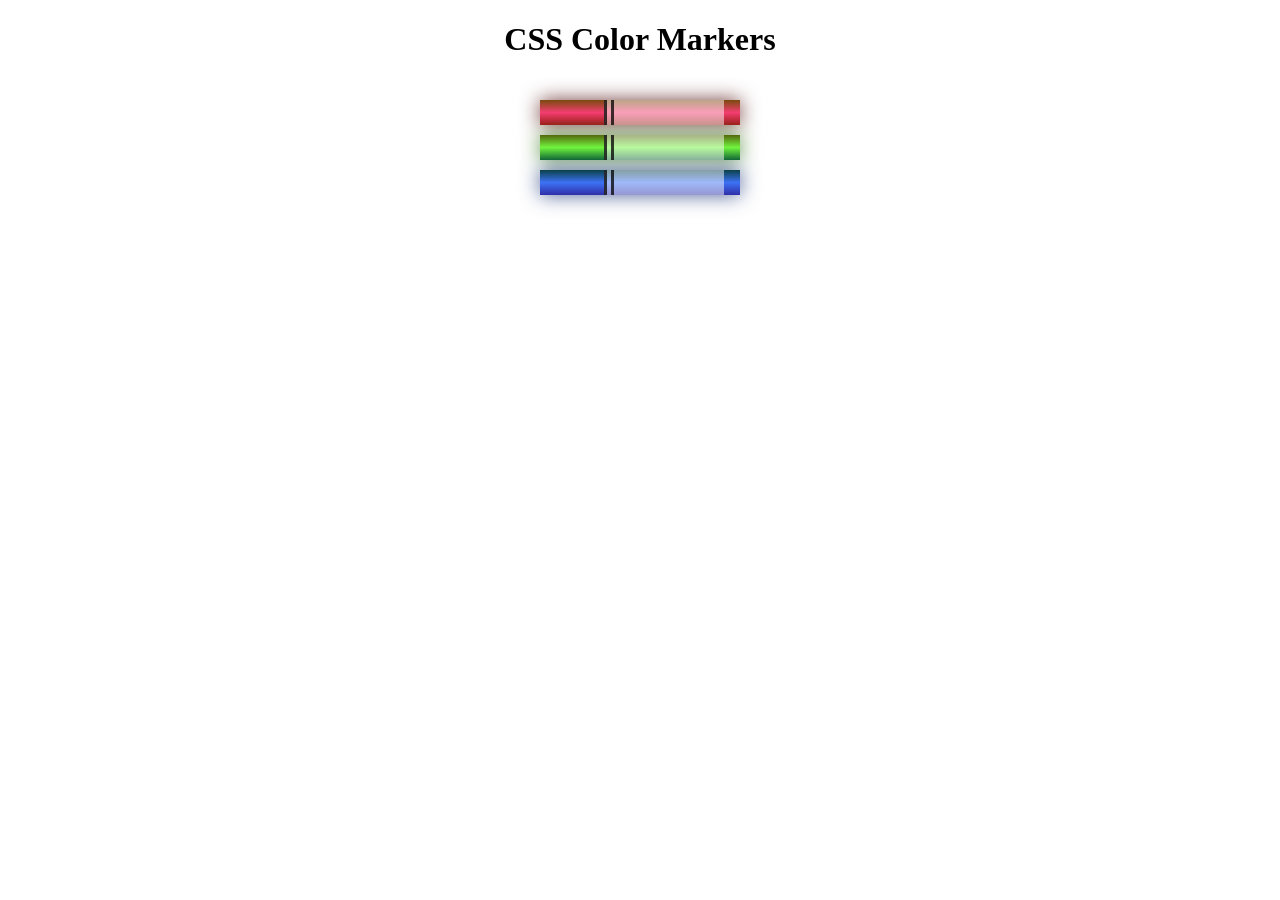
<file: a-set-of-colored-markers/index.html>
<!DOCTYPE html>
<html lang="en">
  <head>
    <meta charset="utf-8">
    <meta name="viewport" content="width=device-width, initial-scale=1.0">
    <title>Colored Markers</title>
    <link rel="stylesheet" href="./css/styles.css">
  </head>
  <body>
    <h1>CSS Color Markers</h1>
    <div class="container">
      <div class="marker red">
        <div class="cap"></div>
        <div class="sleeve"></div>
      </div>
      <div class="marker green">
        <div class="cap"></div>
        <div class="sleeve"></div>
      </div>
      <div class="marker blue">
        <div class="cap"></div>
        <div class="sleeve"></div>
      </div>
    </div>
  </body>
</html>
</file>
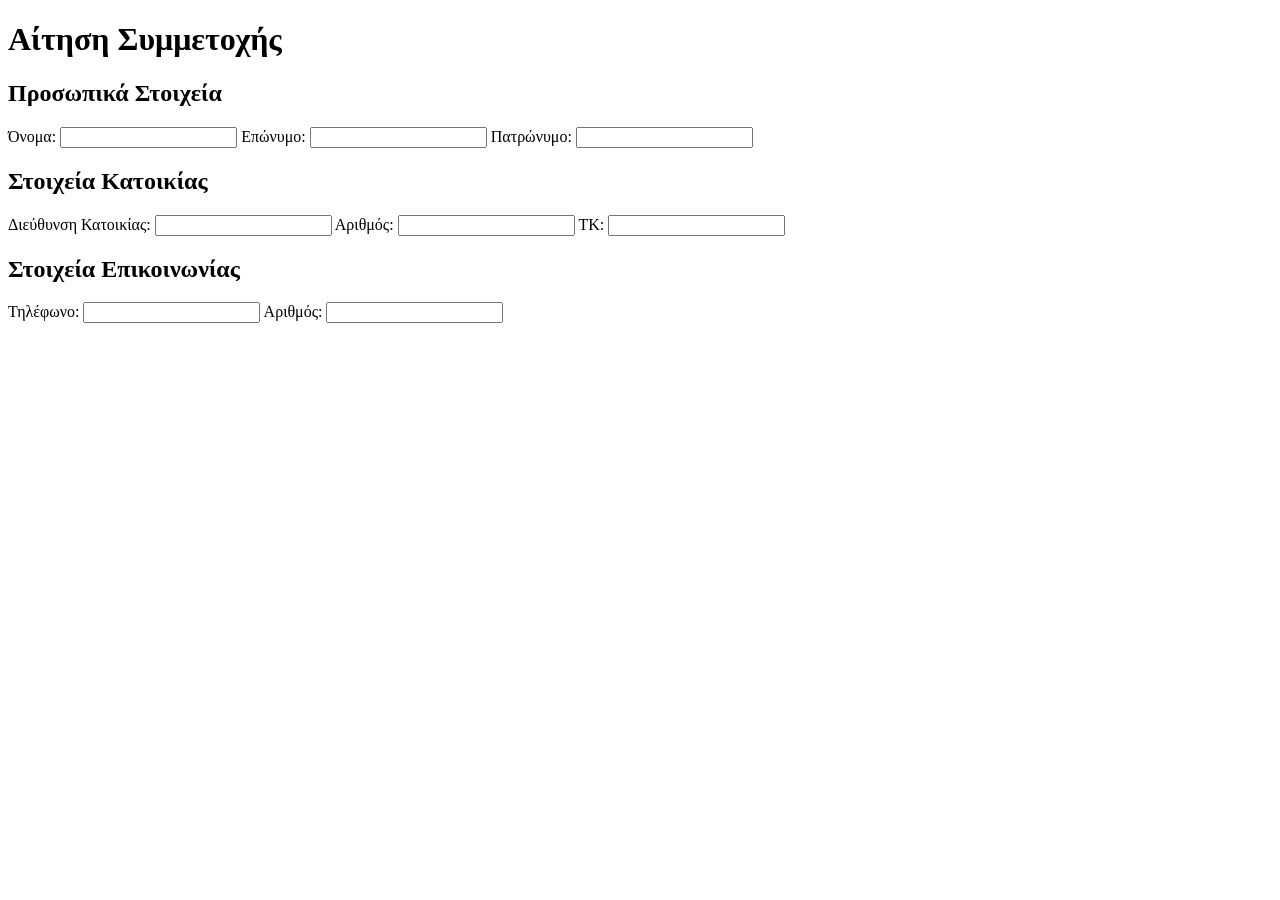
<file: a-simple-form/index.html>
<!DOCTYPE html>
<html lang="en">
<head>
    <meta charset="UTF-8">
    <meta name="viewport" content="width=device-width, initial-scale=1.0">
    <title>Document</title>
</head>
<body>
    <h1>Αίτηση Συμμετοχής</h1>

    <form>
        <div>
            <h2>Προσωπικά Στοιχεία</h2>
            <label for="firstname">Όνομα:</label>
            <input id="firstname" type="text">
            <label for="lastname">Επώνυμο:</label>
            <input id="lastname" type="text">
            <label for="fathername">Πατρώνυμο:</label>
            <input id="fathername" type="text">
        </div>
        <div>
            <h2>Στοιχεία Κατοικίας</h2>
            <label for="address">Διεύθυνση Κατοικίας:</label>
            <input id="address" type="text">
            <label for="streetno">Αριθμός:</label>
            <input id="streetno" type="text">
            <label for="streetno">ΤΚ:</label>
            <input id="streetno" type="text">
        </div>
        <div>
            <h2>Στοιχεία Επικοινωνίας</h2>
            <label for="phonenumber">Τηλέφωνο:</label>
            <input id="phonenumber" type="text">
            <label for="email">Αριθμός:</label>
            <input id="email" type="email">
        </div>
    </form>
</body>
</html>
</file>
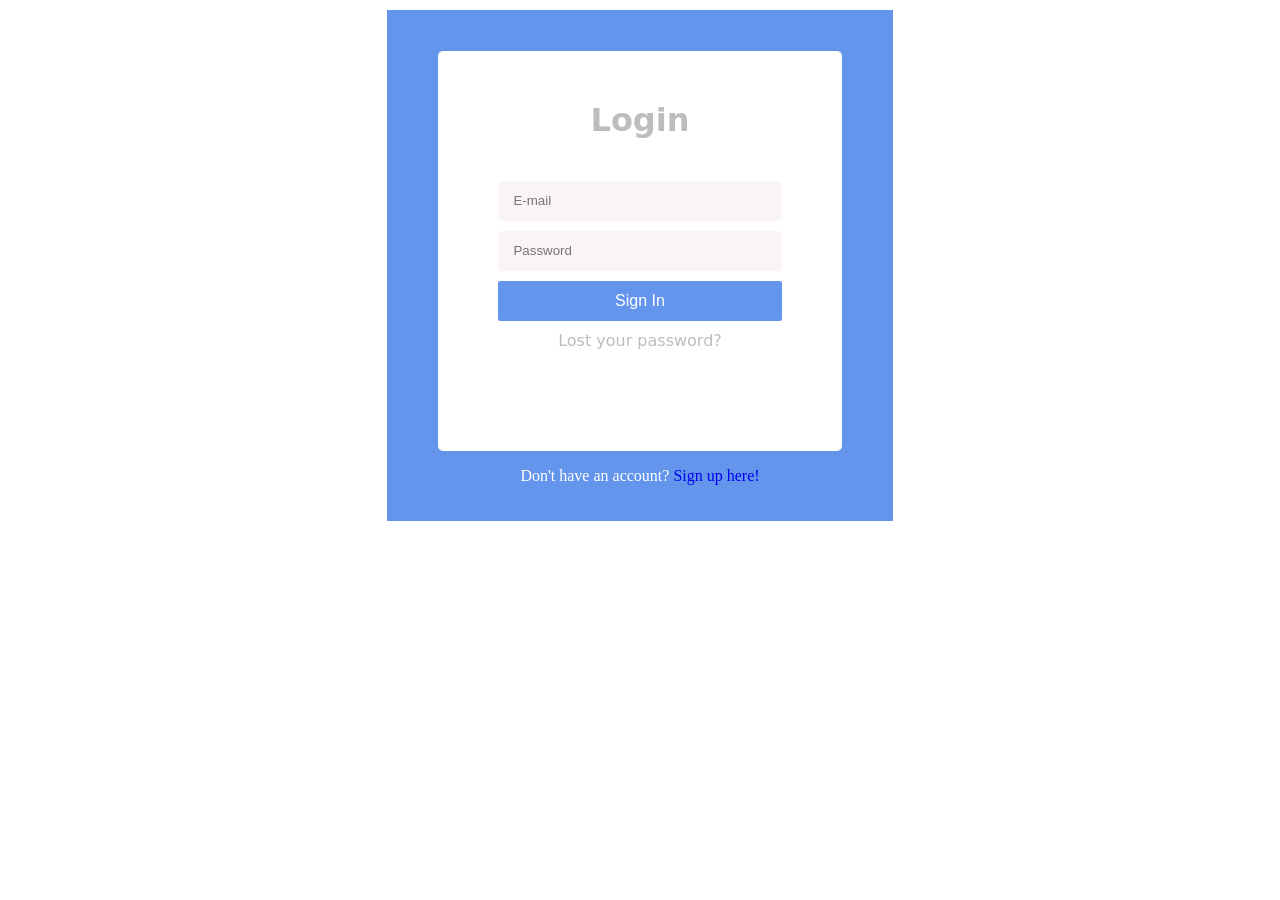
<file: a-simple-login/index.html>
<!DOCTYPE html>
<html lang="en">
<head>
    <meta charset="UTF-8">
    <meta name="viewport" content="width=device-width, initial-scale=1.0">
    <title>Login Form</title>
    <link rel="stylesheet" href="./css/styles.css">
</head>
<body>
    <div class="container-fluid"> 
        <div class="container">
            <div class="row">
                <h1 class="text-grey mtop mbottom">Login</h1>
            </div>  
            <form>
                <div class="row">
                    <input id="loginName" type="email" required placeholder="E-mail">  
                    <span></span>
                </div>
                <div class="row">
                    <input id="password" type="password" minlength="8" required placeholder="Password"> 
                </div>
                <div class="row">
                    <button type="button">Sign In</button>
                </div>
            </form>
            <div class="row">
                <a href="#" class="text-grey no-decor">Lost your password?</a>
            </div>
        </div>
        <div class="have-account">
            <p class="color-light">Don't have an account? 
                <a class="no-decor" href="#">Sign up here!</a>
            </p>
        </div>
    </div>      
    
</body>
</html>
</file>
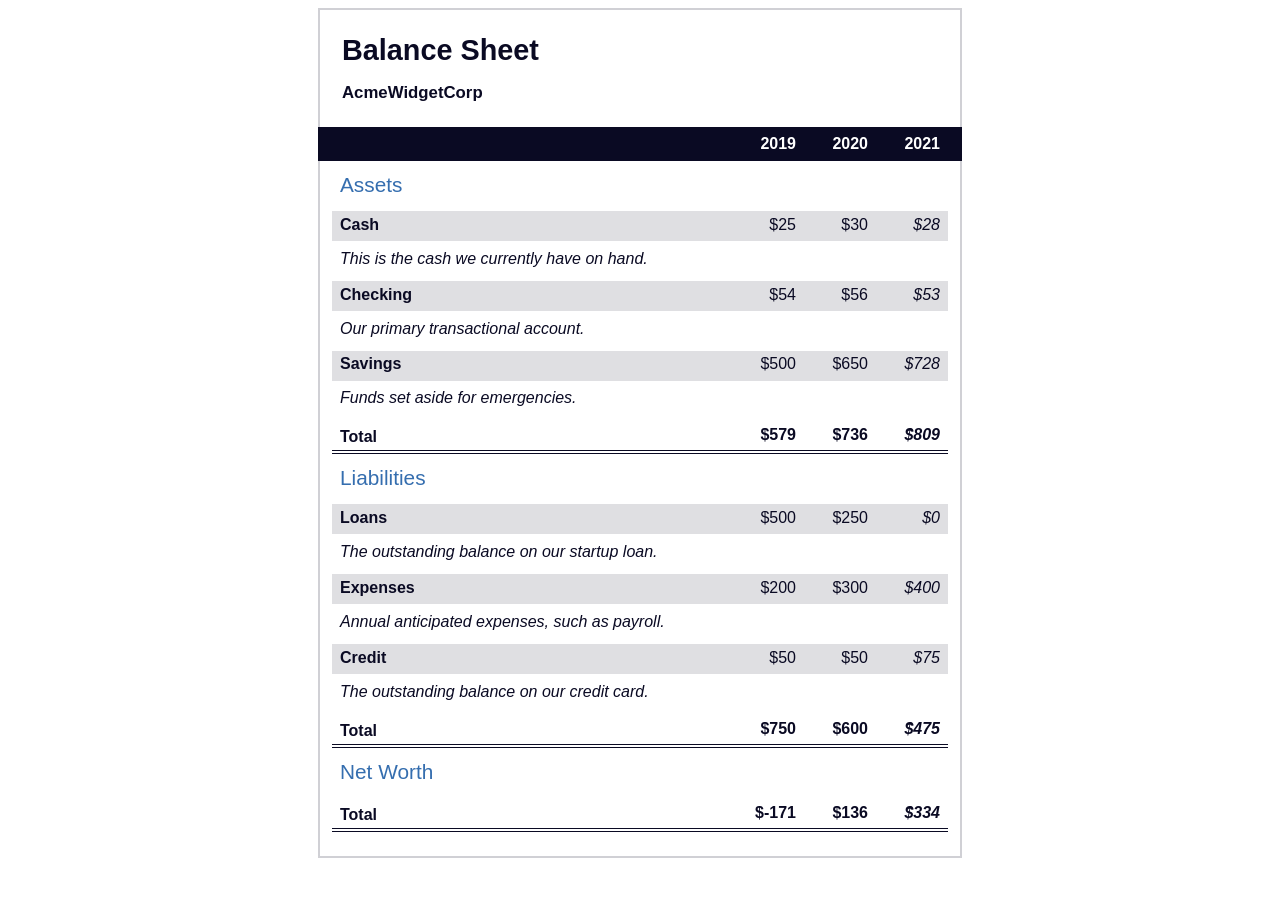
<file: balance-sheet/index.html>
<!DOCTYPE html>
<html lang="en">
  <head>
    <meta charset="UTF-8">
    <meta name="viewport" content="width=device-width, initial-scale=1.0">
    <title>Balance Sheet</title>
    <link rel="stylesheet" href="./css/styles.css">
  </head>
  <body>
    <main>
      <section>
        <h1>
          <span class="flex">
            <span>AcmeWidgetCorp</span>
            <span>Balance Sheet</span>
          </span>
        </h1>
        <div id="years" aria-hidden="true">
          <span class="year">2019</span>
          <span class="year">2020</span>
          <span class="year">2021</span>
        </div>
        <div class="table-wrap">
          <table>
            <caption>Assets</caption>
            <thead>
              <tr>
                <td></td>
                <th><span class="sr-only year">2019</span></th>
                <th><span class="sr-only year">2020</span></th>
                <th class="current"><span class="sr-only year">2021</span></th>
              </tr>
            </thead>
            <tbody>
              <tr class="data">
                <th>Cash <span class="description">This is the cash we currently have on hand.</span></th>
                <td>$25</td>
                <td>$30</td>
                <td class="current">$28</td>
              </tr>
              <tr class="data">
                <th>Checking <span class="description">Our primary transactional account.</span></th>
                <td>$54</td>
                <td>$56</td>
                <td class="current">$53</td>
              </tr>
              <tr class="data">
                <th>Savings <span class="description">Funds set aside for emergencies.</span></th>
                <td>$500</td>
                <td>$650</td>
                <td class="current">$728</td>
              </tr>
              <tr class="total">
                <th>Total <span class="sr-only">Assets</span></th>
                <td>$579</td>
                <td>$736</td>
                <td class="current">$809</td>
              </tr>
            </tbody>
          </table>
          <table>
            <caption>Liabilities</caption>
            <thead>
              <tr>
              <td></td>
              <th><span class="sr-only">2019</span></th>
              <th><span class="sr-only">2020</span></th>
              <th><span class="sr-only">2021</span></th>
              </tr>
            </thead>
            <tbody>
              <tr class="data">
                <th>Loans <span class="description">The outstanding balance on our startup loan.</span></th>
                <td>$500</td>
                <td>$250</td>
                <td class="current">$0</td>
              </tr>
              <tr class="data">
                <th>Expenses <span class="description">Annual anticipated expenses, such as payroll.</span></th>
                <td>$200</td>
                <td>$300</td>
                <td class="current">$400</td>
              </tr>
              <tr class="data">
                <th>Credit <span class="description">The outstanding balance on our credit card.</span></th>
                <td>$50</td>
                <td>$50</td>
                <td class="current">$75</td>
              </tr>
              <tr class="total">
                <th>Total <span class="sr-only">Liabilities</span></th>
                <td>$750</td>
                <td>$600</td>
                <td class="current">$475</td>
              </tr>
            </tbody>
          </table>
          <table>
            <caption>Net Worth</caption>
            <thead>
              <tr>
              <td></td>
              <th><span class="sr-only">2019</span></th>
              <th><span class="sr-only">2020</span></th>
              <th><span class="sr-only">2021</span></th>
              </tr>
            </thead>
            <tbody>
              <tr class="total">
                <th>Total <span class="sr-only">Net Worth</span></th>
                <td>$-171</td>
                <td>$136</td>
                <td class="current">$334</td>
              </tr>
            </tbody>
          </table>
        </div>
      </section>
    </main>
  </body>
</html>
</file>
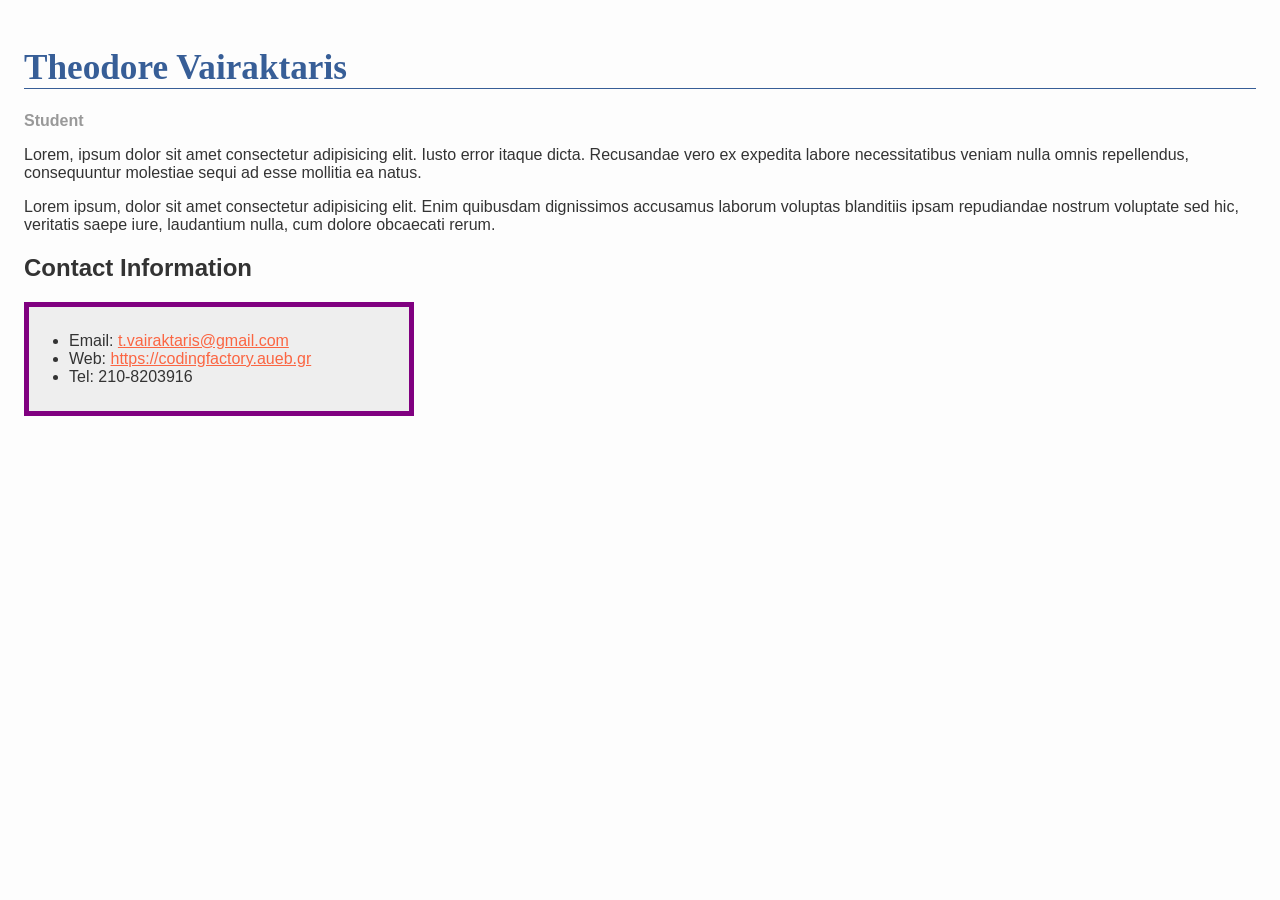
<file: bio/index.html>
<!DOCTYPE html>
<html lang="en">
<head>
    <meta charset="UTF-8">
    <meta http-equiv="X-UA-Compatible" content="IE=edge">
    <meta name="viewport" content="width=device-width, initial-scale=1.0">
    <title>Personal Biography</title>
    <link rel="stylesheet" href="./css/styles.css">
</head>
<body>
    <h1>Theodore Vairaktaris</h1>
    <div>
        <span class="job-title">Student</span>
    </div>
    <p>Lorem, ipsum dolor sit amet consectetur adipisicing elit. Iusto error itaque dicta. Recusandae vero ex expedita labore necessitatibus veniam nulla omnis repellendus, consequuntur 
        molestiae sequi ad esse mollitia ea natus.
    </p>

    <p>Lorem ipsum, dolor sit amet consectetur adipisicing elit. 
        Enim quibusdam dignissimos accusamus laborum voluptas 
        blanditiis ipsam repudiandae nostrum voluptate sed hic, veritatis saepe iure, laudantium nulla, cum dolore obcaecati rerum.
    </p>
    <h2>Contact Information</h2>
    <ul>
        <li>Email: 
            <a href="mailto:t.vairaktaris@gmail.com">t.vairaktaris@gmail.com</a>
        </li>
        <li>Web: 
            <a href="https://codingfactory.aueb.gr" target="_blank">https://codingfactory.aueb.gr</a>
        </li>
        <li>Tel: 210-8203916</li>
    </ul>
</body>
</html>
</file>
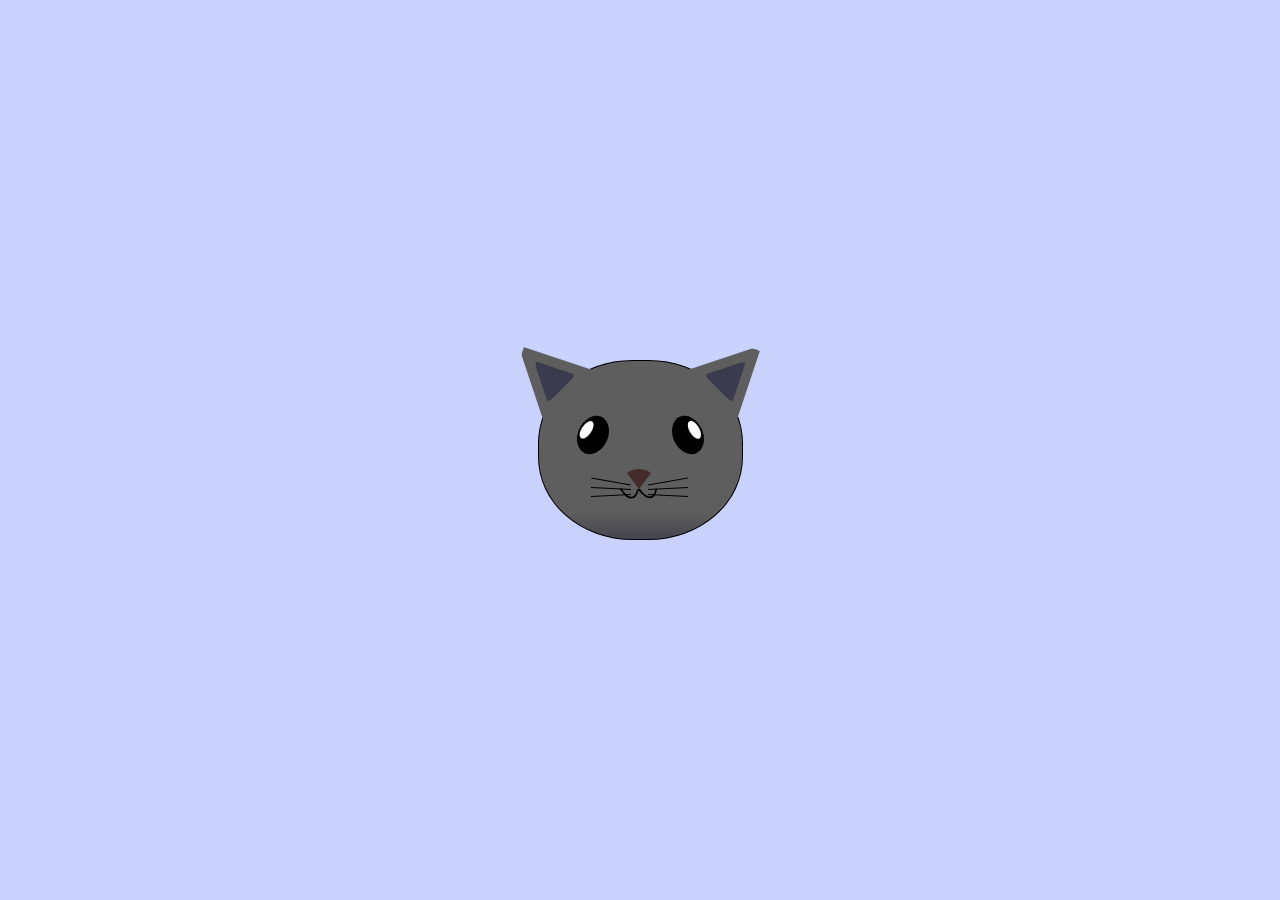
<file: cat-painting/index.html>
<!DOCTYPE html>
<html lang="en">
<head>
    <meta charset="UTF-8">
    <title>fCC Cat Painting</title>
    <link rel="stylesheet" href="./css/styles.css">
</head>
<body>
    <main>
      <div class="cat-head">
        <div class="cat-ears">
          <div class="cat-left-ear">
            <div class="cat-left-inner-ear"></div>
          </div>
          <div class="cat-right-ear">
            <div class="cat-right-inner-ear"></div>
          </div>
        </div>

        <div class="cat-eyes">
          <div class="cat-left-eye">
            <div class="cat-left-inner-eye"></div>
          </div>
          <div class="cat-right-eye">
            <div class="cat-right-inner-eye"></div>
          </div>
        </div>
        
        <div class="cat-nose"></div>

        <div class="cat-mouth">
          <div class="cat-mouth-line-left"></div>
          <div class="cat-mouth-line-right"></div>
        </div>

        <div class="cat-whiskers">
          <div class="cat-whiskers-left">
            <div class="cat-whisker-left-top"></div>
            <div class="cat-whisker-left-middle"></div>
            <div class="cat-whisker-left-bottom"></div>
          </div>
          <div class="cat-whiskers-right">
            <div class="cat-whisker-right-top"></div>
            <div class="cat-whisker-right-middle"></div>
            <div class="cat-whisker-right-bottom"></div>
          </div>
        </div>

      </div>
    </main>
</body>
</html>
</file>
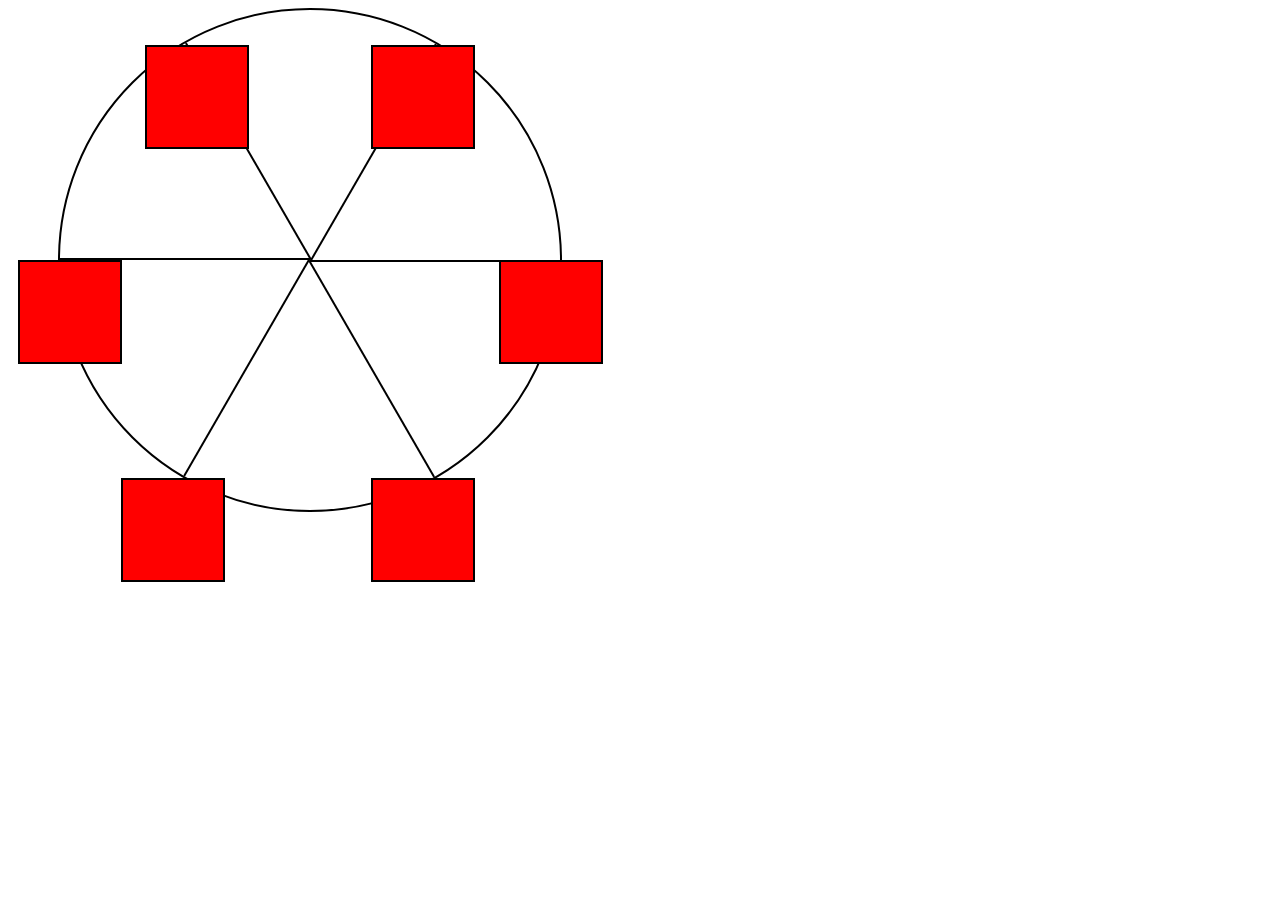
<file: ferris-wheel/index.html>
<!DOCTYPE html>
<html lang="en">
  <head>
    <meta charset="UTF-8">
    <title>Ferris Wheel</title>
    <link rel="stylesheet" href="./css/styles.css">
  </head>
  <body>
    <div class="wheel">
      <span class="line"></span>
      <span class="line"></span>
      <span class="line"></span>
      <span class="line"></span>
      <span class="line"></span>
      <span class="line"></span>

      <div class="cabin"></div>
      <div class="cabin"></div>
      <div class="cabin"></div>
      <div class="cabin"></div>
      <div class="cabin"></div>
      <div class="cabin"></div>
    </div>
  </body>
</html>
</file>
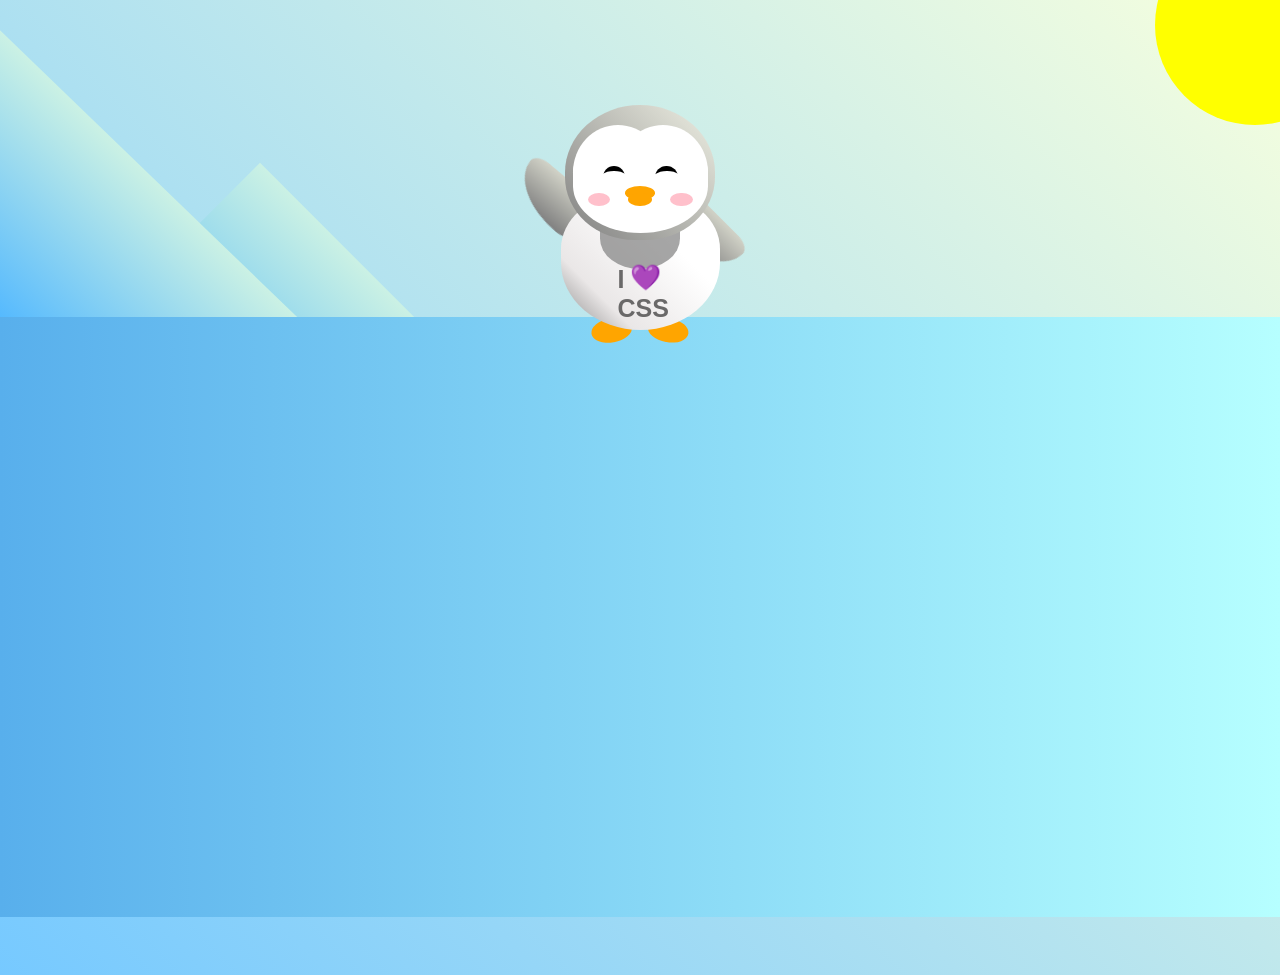
<file: flappy-penguin/index.html>
<!DOCTYPE html>
<html lang="en">
  <head>
    <meta charset="UTF-8" />
    <link rel="stylesheet" href="./css/styles.css" />
    <title>Penguin</title>
    <meta name="viewport" content="width=device-width, initial-scale=1.0" />
  </head>

  <body>
    <div class="left-mountain"></div>
    <div class="back-mountain"></div>
    <div class="sun"></div>
    <div class="penguin">
      <div class="penguin-head">
        <div class="face left"></div>
        <div class="face right"></div>
        <div class="chin"></div>
        <div class="eye left">
          <div class="eye-lid"></div>
        </div>
        <div class="eye right">
          <div class="eye-lid"></div>
        </div>
        <div class="blush left"></div>
        <div class="blush right"></div>
        <div class="beak top"></div>
        <div class="beak bottom"></div>
      </div>
      <div class="shirt">
        <div>💜</div>
        <p>I CSS</p>
      </div> 
      <div class="penguin-body">
        <div class="arm left"></div>
        <div class="arm right"></div>
        <div class="foot left"></div>
        <div class="foot right"></div>
      </div>
    </div>

    <div class="ground"></div>
  </body>
</html>
</file>
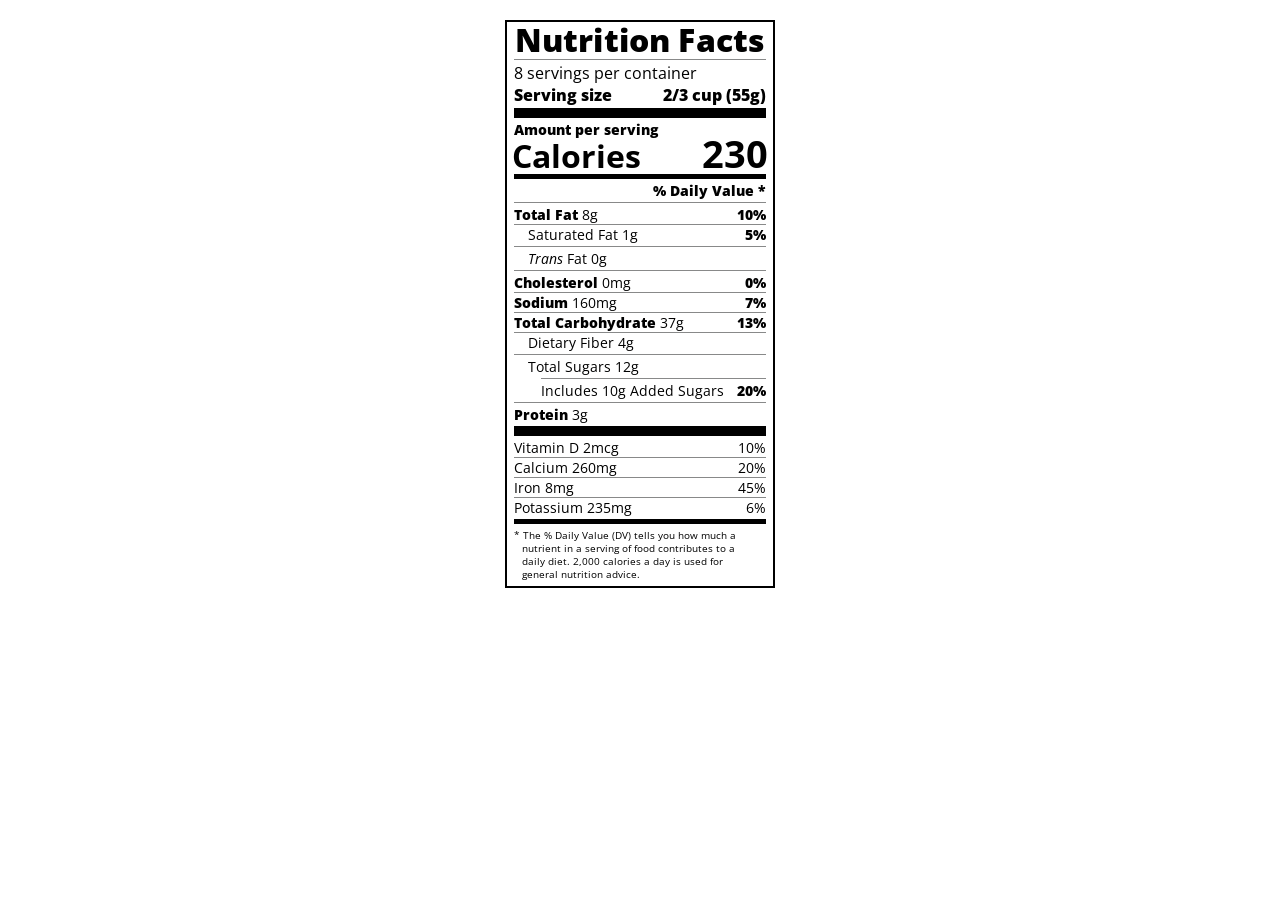
<file: nutrition-label/index.html>
<!DOCTYPE html>
<html lang="en">

<head>
  <meta charset="UTF-8">
  <title>Nutrition Label</title>
  <link href="https://fonts.googleapis.com/css?family=Open+Sans:400,700,800" rel="stylesheet">
  <link href="./css/styles.css" rel="stylesheet">
</head>

<body>
  <div class="label">
    <header>
      <h1 class="bold">Nutrition Facts</h1>
      <div class="divider"></div>
      <p>8 servings per container</p>
      <p class="bold">Serving size <span>2/3 cup (55g)</span></p>
    </header>
    <div class="divider large"></div>
    <div class="calories-info">
      <div class="left-container">
        <h2 class="bold small-text">Amount per serving</h2>
        <p>Calories</p>
      </div>
      <span>230</span>
    </div>
    <div class="divider medium"></div>
    <div class="daily-value small-text">
      <p class="bold right no-divider">% Daily Value *</p>
      <div class="divider"></div>
      <p><span><span class="bold">Total Fat</span> 8g</span> <span class="bold">10%</span></p>
      <p class="indent no-divider">Saturated Fat 1g <span class="bold">5%</span></p>
      <div class="divider"></div>
      <p class="indent no-divider"><span><i>Trans</i> Fat 0g</span></p>
      <div class="divider"></div>
      <p><span><span class="bold">Cholesterol</span> 0mg</span> <span class="bold">0%</span></p>
      <p><span><span class="bold">Sodium</span> 160mg</span> <span class="bold">7%</span></p>
      <p><span><span class="bold">Total Carbohydrate</span> 37g</span> <span class="bold">13%</span></p>
      <p class="indent no-divider">Dietary Fiber 4g</p>
      <div class="divider"></div>
      <p class="indent no-divider">Total Sugars 12g</p>
      <div class="divider double-indent"></div>
      <p class="double-indent no-divider">Includes 10g Added Sugars <span class="bold">20%</span></p>
      <div class="divider"></div>
      <p class="no-divider"><span><span class="bold">Protein</span> 3g</span></p>
      <div class="divider large"></div>
      <p>Vitamin D 2mcg <span>10%</span></p>
      <p>Calcium 260mg <span>20%</span></p>
      <p>Iron 8mg <span>45%</span></p>
      <p class="no-divider">Potassium 235mg <span>6%</span></p>
    </div>
    <div class="divider medium"></div>
    <p class="note">* The % Daily Value (DV) tells you how much a nutrient in a serving of food contributes to a daily
      diet. 2,000 calories a day is used for general nutrition advice.</p>
  </div>
</body>
</html>
</file>
<file: a-set-of-colored-markers/css/styles.css>
h1 {
  text-align: center;
}

.container {
  background-color: rgb(255, 255, 255);
  padding: 10px 0;
}

.marker {
  width: 200px;
  height: 25px;
  margin: 10px auto;
}

.cap {
  width: 60px;
  height: 25px;
}

.sleeve {
  width: 110px;
  height: 25px;
  background-color: rgba(255, 255, 255, 0.5);
  border-left: 10px double rgba(0, 0, 0, 0.75);
}

.cap, .sleeve {
  display: inline-block;
}

.red {
  background: linear-gradient(rgb(122, 74, 14), rgb(245, 62, 113), rgb(162, 27, 27));
  box-shadow: 0 0 20px 0 rgba(83, 14, 14, 0.8);
}

.green {
  background: linear-gradient(#55680D, #71F53E, #116C31);
  box-shadow: 0 0 20px 0 #3B7E20CC;
}

.blue {
  background: linear-gradient(hsl(186, 76%, 16%), hsl(223, 90%, 60%), hsl(240, 56%, 42%));
  box-shadow: 0 0 20px 0 hsla(223, 59%, 31%, 0.8);
}
</file>
<file: a-simple-login/css/styles.css>
* {
  box-sizing: border-box;
}

.container-fluid {
  margin: 10px auto;
  padding: 20px 0;
  text-align: center;

  width: 40%; /* fluid - responsive desing with % */
  background-color: cornflowerblue;
}

.container {
  text-align: center;
  margin: 0 auto;

  width: 80%;
  min-height: 400px;
  border-radius: 5px;

  font-family: system-ui, -apple-system, BlinkMacSystemFont, 'Segoe UI', Roboto, Oxygen, Ubuntu, Cantarell, 'Open Sans', 'Helvetica Neue', sans-serif; /* font-family is inherited. All child elements without their own font-family will use that font*/
  background-color: #FFF;
}

.row {
  min-height: 50px;
}

.mtop {
  padding-top: 50px;
}

.mbottom {  
  padding-bottom: 20px;
}

input[type=email],
input[type=password] {
  padding-left: 15px;
  
  width: 70%;
  height: 40px;
  border-width: 0;
  border-radius: 5px;
  
  background-color: #faf4f4;
}

.container button[type="button"] {
  width: 70%;
  height: 40px;
  border-width: 0;
  border-radius: 2px;

  font-size: 1em;
  color: white;
  background-color: cornflowerblue;
}

.text-grey {
  color: #BCBDBD;
}

.no-decor {
  text-decoration: none;
}

.color-light {
  color: white;
}

.have-account a:visited {
  color: white;
}

a:hover {
  text-decoration: underline;
}
</file>
<file: balance-sheet/css/styles.css>
span[class~="sr-only"] {
  border: 0 !important;
  clip: rect(1px, 1px, 1px, 1px) !important;
  clip-path: inset(50%) !important;
  height: 1px !important;
  width: 1px !important;
  position: absolute !important;
  overflow: hidden !important;
  white-space: nowrap !important;
  padding: 0 !important;
  margin: -1px !important;
}

html {
  box-sizing: border-box;
}

body {
  font-family: sans-serif;
  color: #0a0a23;
}

h1 {
  max-width: 37.25rem;
  margin: 0 auto;
  padding: 1.5rem 1.25rem;
}

h1 .flex {
  display: flex;
  flex-direction: column-reverse;
  gap: 1rem;
}

h1 .flex span:first-of-type {
  font-size: 0.7em;
}

h1 .flex span:last-of-type {
  font-size: 1.2em;
}

section {
  max-width: 40rem;
  margin: 0 auto;
  border: 2px solid #d0d0d5;
}

#years {
  display: flex;
  justify-content: flex-end;
  position: sticky;
  z-index: 999;
  top: 0;
  background: #0a0a23;
  color: #fff;
  padding: 0.5rem calc(1.25rem + 2px) 0.5rem 0;
  margin: 0 -2px;
}

#years span[class] {
  font-weight: bold;
  width: 4.5rem;
  text-align: right;
}

.table-wrap {
  padding: 0 0.75rem 1.5rem 0.75rem;
}

table {
  border-collapse: collapse;
  border: 0;
  width: 100%;
  position: relative;
  margin-top: 3rem;
}

table caption {
  color: #356eaf;
  font-size: 1.3em;
  font-weight: normal;
  position: absolute;
  top: -2.25rem;
  left: 0.5rem;
}

tbody td {
  width: 100vw;
  min-width: 4rem;
  max-width: 4rem;
}

tbody th {
  width: calc(100% - 12rem);
}

tr[class="total"] {
  border-bottom: 4px double #0a0a23;
  font-weight: bold;
}

tr[class="total"] th {
  text-align: left;
  padding: 0.5rem 0 0.25rem 0.5rem;
}

tr.total td {
  text-align: right;
  padding: 0 0.25rem;
}

tr.total td:nth-of-type(3) {
  padding-right: 0.5rem;
}

tr.total:hover {
  background-color: #99c9ff;
}

td.current {
  font-style: italic;
}

tr.data {
  background-image: linear-gradient(to bottom, #dfdfe2 1.845rem, white 1.845rem);
}

tr.data th {
  text-align: left;
  padding-top: 0.3rem;
  padding-left: 0.5rem;
}

tr.data th .description {
  display: block;
  font-weight: normal;
  font-style: italic;
  padding: 1rem 0 0.75rem;
  margin-right: -13.5rem;
}

tr.data td {
  vertical-align: top;
  padding: 0.3rem 0.25rem 0;
  text-align: right;
}

tr.data td:last-of-type {
  padding-right: 0.5rem;
}
</file>
<file: bio/css/styles.css>
body {
  background-color: #fdfdfd;
  color: #333;
  font-family: Arial, Helvetica, sans-serif;
  padding: 1em;
}

h1 {
  color: #375e97;
  font-family: Georgia, 'Times New Roman', Times, serif;
  border-bottom: 1px solid #375e97;
  font-size: 2.2rem;
}

.job-title {
  color: #999999;
  font-weight: bold;
}

a:link,
a:visited {
  color: #fb6542;
}

ul {
  width: 300px;
  background-color: #eeeeee;
  border: 5px solid purple;
  padding: 25px 40px;
}
</file>
<file: cat-painting/css/styles.css>
* {
  box-sizing: border-box;
}

body {
  background-color: #c9d2fc;
}

.cat-head {
  position: absolute;
  right: 0;
  left: 0;
  top: 0;
  bottom: 0;
  margin: auto;
  background: linear-gradient(#5e5e5e 85%, #45454f 100%);
  width: 205px;
  height: 180px;
  border: 1px solid #000;
  border-radius: 46%;
}

.cat-left-ear {
  position: absolute;
  top: -26px;
  left: -31px;
  z-index: 1;
  border-top-left-radius: 90px;
  border-top-right-radius: 10px;
  transform: rotate(-45deg);
  border-left: 35px solid transparent;
  border-right: 35px solid transparent;
  border-bottom: 70px solid #5e5e5e;
}

.cat-right-ear {
  position: absolute;
  top: -26px;
  left: 163px;
  z-index: 1;
  transform: rotate(45deg);
  border-top-left-radius: 90px;
  border-top-right-radius: 10px;
  border-left: 35px solid transparent;
  border-right: 35px solid transparent;
  border-bottom: 70px solid #5e5e5e;
}

.cat-left-inner-ear {
  position: absolute;
  top: 22px;
  left: -20px;
  border-top-left-radius: 90px;
  border-top-right-radius: 10px;
  border-bottom-right-radius: 40%;
  border-bottom-left-radius: 40%;
  border-left: 20px solid transparent;
  border-right: 20px solid transparent;
  border-bottom: 40px solid #3b3b4f;
}

.cat-right-inner-ear {
  position: absolute;
  top: 22px;
  left: -20px;
  border-top-left-radius: 90px;
  border-top-right-radius: 10px;
  border-bottom-right-radius: 40%;
  border-bottom-left-radius: 40%;
  border-left: 20px solid transparent;
  border-right: 20px solid transparent;
  border-bottom: 40px solid #3b3b4f;
}

.cat-left-eye {
  position: absolute;
  top: 54px;
  left: 39px;
  border-radius: 60%;
  transform: rotate(25deg);
  width: 30px;
  height: 40px;
  background-color: #000;
}

.cat-right-eye {
  position: absolute;
  top: 54px;
  left: 134px;
  border-radius: 60%;
  transform: rotate(-25deg);
  width: 30px;
  height: 40px;
  background-color: #000;
}

.cat-left-inner-eye {
  position: absolute;
  top: 8px;
  left: 2px;
  width: 10px;
  height: 20px;
  transform: rotate(10deg);
  background-color: #fff;
  border-radius: 60%;
}

.cat-right-inner-eye {
  position: absolute;
  top: 8px;
  left: 18px;
  transform: rotate(-5deg);
  width: 10px;
  height: 20px;
  background-color: #fff;
  border-radius: 60%;
}

.cat-nose {
  position: absolute;
  top: 108px;
  left: 85px;
  border-top-left-radius: 50%;
  border-bottom-right-radius: 50%;
  border-bottom-left-radius: 50%;
  transform: rotate(180deg);
  border-left: 15px solid transparent;
  border-right: 15px solid transparent;
  border-bottom: 20px solid #442c2c;
}

.cat-mouth div {
  width: 30px;
  height: 50px;
  border: 2px solid #000;
  border-radius: 190%/190px 150px 0 0;
  border-color: black transparent transparent transparent;
}

.cat-mouth-line-left {
  position: absolute;
  top: 88px;
  left: 74px;
  transform: rotate(170deg);
}

.cat-mouth-line-right {
  position: absolute;
  top: 88px;
  left: 91px;
  transform: rotate(165deg);
}

.cat-whiskers-left div {
  width: 40px;
  height: 1px;
  background-color: #000;
}

.cat-whiskers-right div {
  width: 40px;
  height: 1px;
  background-color: #000;
}

.cat-whisker-left-top {
  position: absolute;
  top: 120px;
  left: 52px;
  transform: rotate(10deg);
}

.cat-whisker-left-middle {
  position: absolute;
  top: 127px;
  left: 52px;
  transform: rotate(3deg);
}

.cat-whisker-left-bottom {
  position: absolute;
  top: 134px;
  left: 52px;
  transform: rotate(-3deg);
}

.cat-whisker-right-top {
  position: absolute;
  top: 120px;
  left: 109px;
  transform: rotate(-10deg);
}

.cat-whisker-right-middle {
  position: absolute;
  top: 127px;
  left: 109px;
  transform: rotate(-3deg);
}

.cat-whisker-right-bottom {
  position: absolute;
  top: 134px;
  left: 109px;
  transform: rotate(3deg);
}
</file>
<file: ferris-wheel/css/styles.css>
.wheel {
  border: 2px solid black;
  border-radius: 50%;
  margin-left: 50px;
  position: absolute;
  height: 55vw;
  width: 55vw;
  max-width: 500px;
  max-height: 500px;
  animation-name: wheel;
  animation-duration: 10s;
  animation-iteration-count: infinite;
  animation-timing-function: linear;
}

.line {
  background-color: black;
  width: 50%;
  height: 2px;
  position: absolute;
  top: 50%;
  left: 50%;
  transform-origin: 0% 0%;
}

.line:nth-of-type(2) {
  transform: rotate(60deg);
}
.line:nth-of-type(3) {
  transform: rotate(120deg);
}
.line:nth-of-type(4) {
  transform: rotate(180deg);
}
.line:nth-of-type(5) {
  transform: rotate(240deg);
}
.line:nth-of-type(6) {
  transform: rotate(300deg);
}

.cabin {
  background-color: red;
  width: 20%;
  height: 20%;
  position: absolute;
  border: 2px solid;
  transform-origin: 50% 0%;
  animation: cabins 10s ease-in-out infinite;
}

.cabin:nth-of-type(1) {
  right: -8.5%;
  top: 50%;
}
.cabin:nth-of-type(2) {
  right: 17%;
  top: 93.5%;
}
.cabin:nth-of-type(3) {
  right: 67%;
  top: 93.5%;
}
.cabin:nth-of-type(4) {
  left: -8.5%;
  top: 50%;
}
.cabin:nth-of-type(5) {
  left: 17%;
  top: 7%;
}
.cabin:nth-of-type(6) {
  right: 17%;
  top: 7%;
}

@keyframes wheel {
   0% {
     transform: rotate(0deg);
   }
   100% {
     transform: rotate(360deg);
   }
}

@keyframes cabins {
  0% {
    transform: rotate(0deg);
  }
  25% {
    background-color: yellow;
  }
  50% {
    background-color: purple;
  }

  75% {
    background:yellow;
  }
  100% {
    transform: rotate(-360deg);
  }
}
</file>
<file: flappy-penguin/css/styles.css>
:root {
  --penguin-face: white;
  --penguin-picorna: orange;
  --penguin-skin: gray;
}

body {
  background: linear-gradient(45deg, rgb(118, 201, 255), rgb(247, 255, 222));
  margin: 0;
  padding: 0;
  width: 100%;
  height: 100vh;
  overflow: hidden;
}

.left-mountain {
  width: 300px;
  height: 300px;
  background: linear-gradient(rgb(203, 241, 228), rgb(80, 183, 255));
  position: absolute;
  transform: skew(0deg, 44deg);
  z-index: 2;
  margin-top: 100px;
}

.back-mountain {
  width: 300px;
  height: 300px;
  background: linear-gradient(rgb(203, 241, 228), rgb(47, 170, 255));
  position: absolute;
  z-index: 1;
  transform: rotate(45deg);
  left: 110px;
  top: 225px;
}

.sun {
  width: 200px;
  height: 200px;
  background-color: yellow;
  position: absolute;
  border-radius: 50%;
  top: -75px;
  right: -75px;
}

.penguin {
  width: 300px;
  height: 300px;
  margin: auto;
  margin-top: 75px;
  z-index: 4;
  position: relative;
  transition: transform 1s ease-in-out 0ms;
}

.penguin * {
  position: absolute;
}

.penguin:active {
  transform: scale(1.5);
  cursor: not-allowed;
}

.penguin-head {
  width: 50%;
  height: 45%;
  background: linear-gradient(
    45deg,
    var(--penguin-skin),
    rgb(239, 240, 228)
  );
  border-radius: 70% 70% 65% 65%;
  top: 10%;
  left: 25%;
  z-index: 1;
}

.face {
  width: 60%;
  height: 70%;
  background-color: var(--penguin-face);
  border-radius: 70% 70% 60% 60%;
  top: 15%;
}

.face.left {
  left: 5%;
}

.face.right {
  right: 5%;
}

.chin {
  width: 90%;
  height: 70%;
  background-color: var(--penguin-face);
  top: 25%;
  left: 5%;
  border-radius: 70% 70% 100% 100%;
}

.eye {
  width: 15%;
  height: 17%;
  background-color: black;
  top: 45%;
  border-radius: 50%;
}

.eye.left {
  left: 25%;
}

.eye.right {
  right: 25%;
}

.eye-lid {
  width: 150%;
  height: 100%;
  background-color: var(--penguin-face);
  top: 25%;
  left: -23%;
  border-radius: 50%;
}

.blush {
  width: 15%;
  height: 10%;
  background-color: pink;
  top: 65%;
  border-radius: 50%;
}

.blush.left {
  left: 15%;
}

.blush.right {
  right: 15%;
}

.beak {
  height: 10%;
  background-color: var(--penguin-picorna);
  border-radius: 50%;
}

.beak.top {
  width: 20%;
  top: 60%;
  left: 40%;
}

.beak.bottom {
  width: 16%;
  top: 65%;
  left: 42%;
}

.shirt {
  font: bold 25px Helvetica, sans-serif;
  top: 165px;
  left: 127.5px;
  z-index: 1;
  color: #6a6969;
}

.shirt div {
  font-weight:  initial;
  top: 22.5px;
  left: 12px;
}

.penguin-body {
  width: 53%;
  height: 45%;
  background: linear-gradient(
    45deg,
    rgb(134, 133, 133) 0%,
    rgb(234, 231, 231) 25%,
    white 67%
  );
  border-radius: 80% 80% 100% 100%;
  top: 40%;
  left: 23.5%;
}

.penguin-body::before {
  content: "";
  position: absolute;
  width: 50%;
  height: 45%;
  background-color: var(--penguin-skin);
  top: 10%;
  left: 25%;
  border-radius: 0% 0% 100% 100%;
  opacity: 70%;
}

.arm {
  width: 30%;
  height: 60%;
  background: linear-gradient(
    90deg,
    var(--penguin-skin),
    rgb(209, 210, 199)
  );
  border-radius: 30% 30% 30% 120%;
  z-index: -1;
}

.arm.left {
  top: 35%;
  left: 5%;
  transform-origin: top left; 
  transform: rotate(130deg) scaleX(-1);
  animation: 3s linear infinite wave;
}

.arm.right {
  top: 0%;
  right: -5%;
  transform: rotate(-45deg);
}

@keyframes wave {
  10% {
    transform: rotate(110deg) scaleX(-1);
  }
  20% {
    transform: rotate(130deg) scaleX(-1);
  }
  30% {
    transform: rotate(110deg) scaleX(-1);
  }
  40% {
    transform: rotate(130deg) scaleX(-1);
  }
}

.foot {
  width:  15%;
  height: 30%;
  background-color: var(--penguin-picorna);
  top: 85%;
  border-radius: 50%;
  z-index: -1;
}

.foot.left {
  left: 25%;
  transform: rotate(80deg);
}

.foot.right {
  right: 25%;
  transform: rotate(-80deg);
}

.ground {
  width: 100vw;
  height: 400px;
  background: linear-gradient(90deg, rgb(88, 175, 236), rgb(182, 255, 255));
  z-index: 3;
  position: absolute;
  margin-top: -58px;
  height: calc(100vh - 300px);
}
</file>
<file: nutrition-label/css/styles.css>
* {
  box-sizing: border-box;
}

html {
  font-size: 16px;
}

body {
  font-family: 'Open Sans', sans-serif;
}

.label {
  border: 2px solid black;
  width: 270px;
  margin: 20px auto;
  padding: 0 7px;
}

header h1 {
  text-align: center;
  margin: -4px 0;
  letter-spacing: 0.15px
}

p {
  margin: 0;
  display: flex;
  justify-content: space-between;
}

.divider {
  border-bottom: 1px solid #888989;
  margin: 2px 0;
}

.bold {
  font-weight: 800;
}

.large {
  height: 10px;
}

.large, .medium {
  background-color: black;
  border: 0;
}

.medium {
  height: 5px;
}

.small-text {
  font-size: 0.85rem;
}


.calories-info {
  display: flex;
  justify-content: space-between;
  align-items: flex-end;
}

.calories-info h2 {
  margin: 0;
}

.left-container p {
  margin: -5px -2px;
  font-size: 2em;
  font-weight: 700;
}

.calories-info span {
  margin: -7px -2px;
  font-size: 2.4em;
  font-weight: 700;
}

.right {
  justify-content: flex-end;
}

.indent {
  margin-left: 1em;
}

.double-indent {
  margin-left: 2em;
}

.daily-value p:not(.no-divider) {
  border-bottom: 1px solid #888989;
}

.note {
  font-size: 0.6rem;
  margin: 5px 0;
  padding: 0 8px;
  text-indent: -8px;
}
</file>
